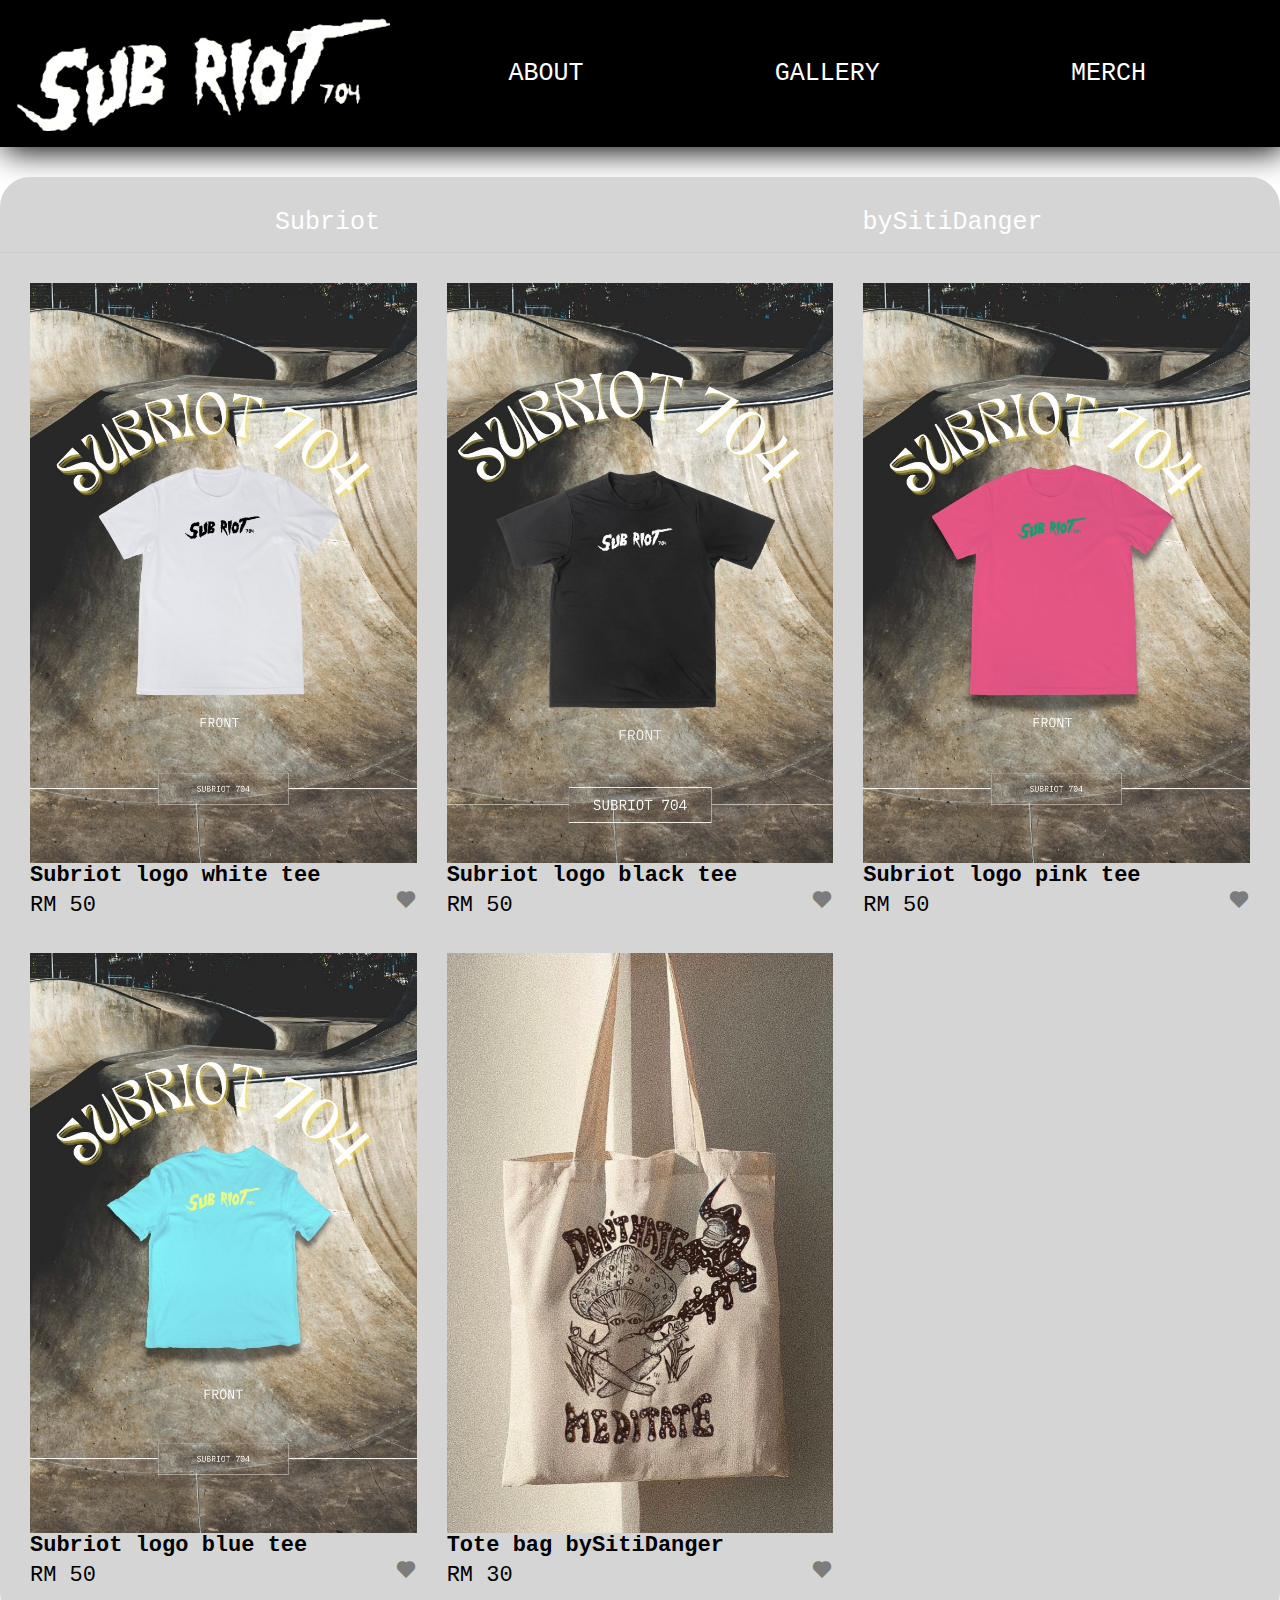
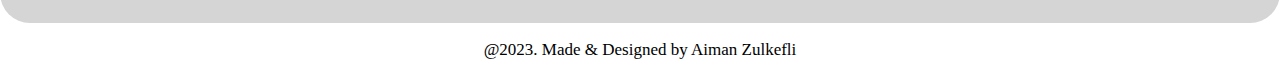
<file: merch.html>
<!DOCTYPE html>
<html lang="en">

<head>
    <meta charset="UTF-8">
    <meta http-equiv="X-UA-Compatible" content="IE=edge">
    <meta name="viewport" content="width=device-width, initial-scale=1.0">
    <link href='https://unpkg.com/boxicons@2.1.4/css/boxicons.min.css' rel='stylesheet'>
    <link rel="stylesheet" type="text/css" href="merch.css">
    <title>Subriot</title>
</head>

<body>
    <header>
        <img src="media/subriot logo no bg.png" alt="subriot logo" width="100%">
        <div class="menus">
            <div class="menu">
                <a href="index.html">About</a>
            </div>
            <div class="menu">
                <a href="index.html">Gallery</a>
            </div>
            <div class="menu">
                <a href="merch.html">Merch</a>
            </div>
        </div>
    </header>

    <main>
        <section class="selections">
            <div class="selection" id="selection-subriot">
                <a href="#">Subriot</a>
            </div>
            <div class="selection" id="selection-bySitiDanger">
                <a href="#">bySitiDanger</a>
            </div>
        </section>

        <section class="merchs">
            <div class="grid">
                <div class="merch">
                    <img src="/media/merch/whiteteezoom.jpg" alt="white tee" width="100%">
                    <div class="merch-text">
                        <h4>Subriot logo white tee</h4>
                    </div>
                    <div class="heart-icon">
                        <i class='bx bxs-heart'></i>
                    </div>
                    <div class="merch-price">
                        <p>RM 50</p>
                    </div>
                </div>
                <div class="merch">
                    <img src="/media/merch/blackteezoom.jpg" alt="black tee" width="100%">
                    <div class="merch-text">
                        <h4>Subriot logo black tee</h4>
                    </div>
                    <div class="heart-icon">
                        <i class='bx bxs-heart'></i>
                    </div>
                    <div class="merch-price">
                        <p>RM 50</p>
                    </div>
                </div>
                <div class="merch">
                    <img src="/media/merch/pinkteezoom.jpg" alt="pink tee" width="100%">
                    <div class="merch-text">
                        <h4>Subriot logo pink tee</h4>
                    </div>
                    <div class="heart-icon">
                        <i class='bx bxs-heart'></i>
                    </div>
                    <div class="merch-price">
                        <p>RM 50</p>
                    </div>
                </div>
                <div class="merch">
                    <img src="/media/merch/blueteezoom.jpg" alt="blue tee" width="100%">
                    <div class="merch-text">
                        <h4>Subriot logo blue tee</h4>
                    </div>
                    <div class="heart-icon">
                        <i class='bx bxs-heart'></i>
                    </div>
                    <div class="merch-price">
                        <p>RM 50</p>
                    </div>
                </div>
                <div class="merch">
                    <img src="/media/merch/totebag bySitiDangerzoom.jpg" alt="totebag" width="100%">
                    <div class="merch-text">
                        <h4>Tote bag bySitiDanger</h4>
                    </div>
                    <div class="heart-icon">
                        <i class='bx bxs-heart'></i>
                    </div>
                    <div class="merch-price">
                        <p>RM 30</p>
                    </div>
                </div>
            </div>
        </section>
    </main>
    <footer>
        <div class="footer-bottom">
            <p>
                @2023. Made & Designed by Aiman Zulkefli
            </p>
        </div>
    </footer>
</body>

</html>
</file>
<file: merch.css>
* {
    box-sizing: border-box;
}

body {
    max-width: 1500px;
    margin: 0 auto;
    background-color: rgb(0, 0, 0);
}

section {
    width: auto;
    height: auto;
    scroll-behavior: smooth;
}

header {
    padding: 30px 30px 0px 30px;
}

.menus {
    display: flex;
    padding: 15px;
    font-family: 'Courier New', Courier, monospace;
    text-transform: uppercase;
}

.menu {
    flex: 1;
    text-align: center;
}

.menu a {
    color: white;
    text-decoration: none;
}

.menu a:hover {
    color: red;
    text-decoration: underline;
}

main {
    background-color: #d5d5d5;
    border-radius: 30px;
    padding: 30px 0px;
    font-family: 'Courier New', Courier, monospace;
}

.selections {
    display: flex;
    padding: 0px 15px 15px 15px;
    font-family: 'Courier New', Courier, monospace;
    justify-content: center;
    border-bottom: 1px solid #ccc;
    margin-bottom: 30px;
}

.selection {
    border: 1px solid transparent;
    border-bottom: none;
    text-align: center;
    width: 50%;
    box-sizing: border-box;
}

.selection a:hover {
    color: red;
    text-decoration: underline;
    background-color: #ffcccc;
    border-radius: 30px;
    box-shadow: 10px 5px 10px rgba(0, 0, 0, 0.5);
}

.selection a {
    color: rgb(255, 255, 255);
    text-decoration: none;
}

.grid {
    display: grid;
    grid-template-columns: repeat(2, 1fr);
    padding: 0px 10px;
    gap: 10px;
    font-family: monospace;
}

.merch {
    position: relative;
    transition: all .5s;
}

.merch img {
    display: block;
    width: 100%;
    height: auto;
}

.merch img:hover {
    transform: scale(0.9);
}

.merch-text h4 {
    margin: 0px;
}

.heart-icon {
    position: absolute;
    right: 0;
    color: rgb(124, 124, 124);
}

.heart-icon:hover {
    color: red;
}

.merch-price p {
    margin: 5px 0px;
}

.footer-bottom p {
    color: white;
    text-align: center;
    font-size: 8px;
}

@media (min-width:600px) {

    .menu {
        font-size: 25px;
    }

    .selections {
        font-size: 25px;
    }

    h4,
    .heart-icon,
    p {
        font-size: 22px;
    }

    .footer-bottom p {
        font-size: 17px;
    }
}

@media (min-width:990px) {
    body {
        background-color: rgb(255, 255, 255);
    }

    header {
        display: flex;
        justify-content: space-between;
        align-items: center;
        padding: 1rem;
        background-color: black;
        margin-bottom: 30px;
        box-shadow: 4px 4px 30px rgb(0, 0, 0);
    }

    header img {
        width: 30%;
    }

    .menus {
        flex: 1;
    }

    .menu {
        display: flex;
        justify-content: center;
        align-items: center;
    }

    .grid {
        display: grid;
        grid-template-columns: repeat(3, 1fr);
        padding: 0px 30px;
        gap: 30px;
        font-family: monospace;
    }

    .footer-bottom p {
        color: rgb(0, 0, 0);
    }
}

@media (max-width: 480px) {
    .menus {
        padding: 10px;
    }
}
</file>
